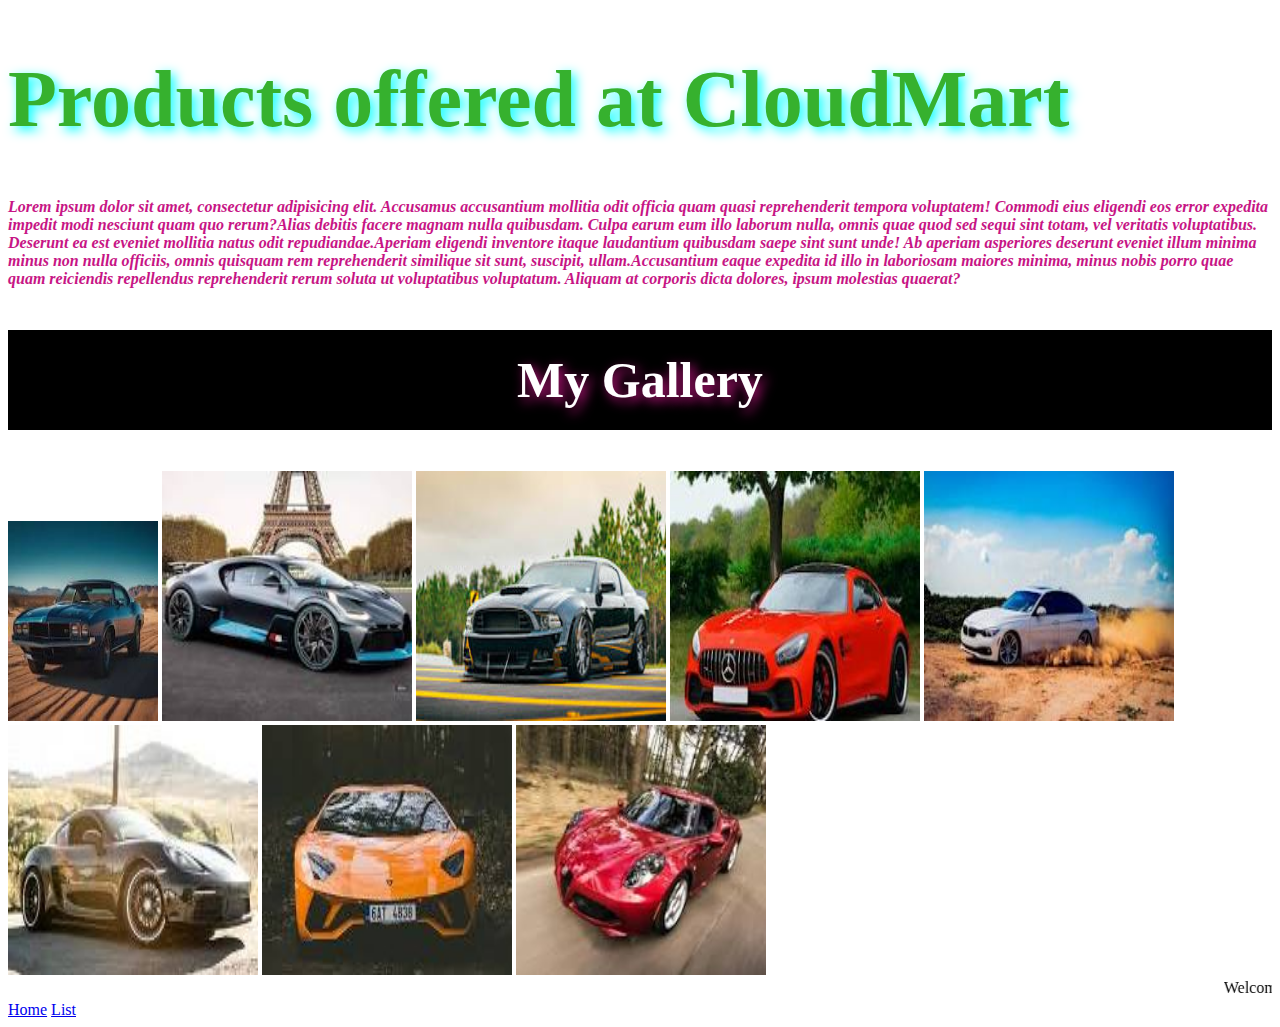
<file: Index.html>
<!doctype html>
<html lang="en">
<head>
    <meta charset="UTF-8">
    <meta name="viewport"
          content="width=device-width, user-scalable=no, initial-scale=1.0, maximum-scale=1.0, minimum-scale=1.0">
    <meta http-equiv="X-UA-Compatible" content="ie=edge">
    <title>IndexPage</title>
    <!----This is flavicon--->
    <link rel="icon" href="assets/index.png">
    <style>
        h1{
            font-size: 80px;
            text-shadow: 4px 4px 12px cyan;
        }
        p{
            font-style: italic;
            color:mediumvioletred;

        }
        img{
            width: 250px;
            height: 250px;
        }
        img:hover{
            opacity: 0.8;
        }

        h2{
            background-color: black;
            color: white;
            line-height: 100px;
            font-size: 50px;
            text-align:center ;
            text-shadow: 4px 4px 12px mediumvioletred;
        }
        h1:hover{
            background-color: lightsalmon;
        }
    </style>
  <h1 style="color: #36b12e">Products offered at CloudMart</h1>
  <p style="font-weight: bold"><span>Lorem ipsum dolor sit amet, consectetur adipisicing elit. Accusamus accusantium mollitia odit officia quam quasi reprehenderit tempora voluptatem! Commodi eius eligendi eos error expedita impedit modi nesciunt quam quo rerum?</span><span>Alias debitis facere magnam nulla quibusdam. Culpa earum eum illo laborum nulla, omnis quae quod sed sequi sint totam, vel veritatis voluptatibus. Deserunt ea est eveniet mollitia natus odit repudiandae.</span><span>Aperiam eligendi inventore itaque laudantium quibusdam saepe sint sunt unde! Ab aperiam asperiores deserunt eveniet illum minima minus non nulla officiis, omnis quisquam rem reprehenderit similique sit sunt, suscipit, ullam.</span><span>Accusantium eaque expedita id illo in laboriosam maiores minima, minus nobis porro quae quam reiciendis repellendus reprehenderit rerum soluta ut voluptatibus voluptatum. Aliquam at corporis dicta dolores, ipsum molestias quaerat?</span> </p>
  <h2> My Gallery</h2>
  <img src="assets/car1.jpg" alt="" style="width: 150px;height: 200px">
  <img src="assets/car2.jpg" alt="">
  <img src="assets/car3.jpg" alt="">
  <img src="assets/car4.jpg" alt="">
  <img src="assets/car5.jpg" alt="">
  <img src="assets/car6.jpg" alt="">
  <img src="assets/car7.jpg" alt="">
  <img src="assets/car8.jpg" alt="">
    <marquee behavior="" direction="">Welcome to CloudMart</marquee>

</head>
<body>

<a href="home.html" target="_blank">Home</a>
<a href="list.html" target="_self">List</a>

</body>
</html>
</file>
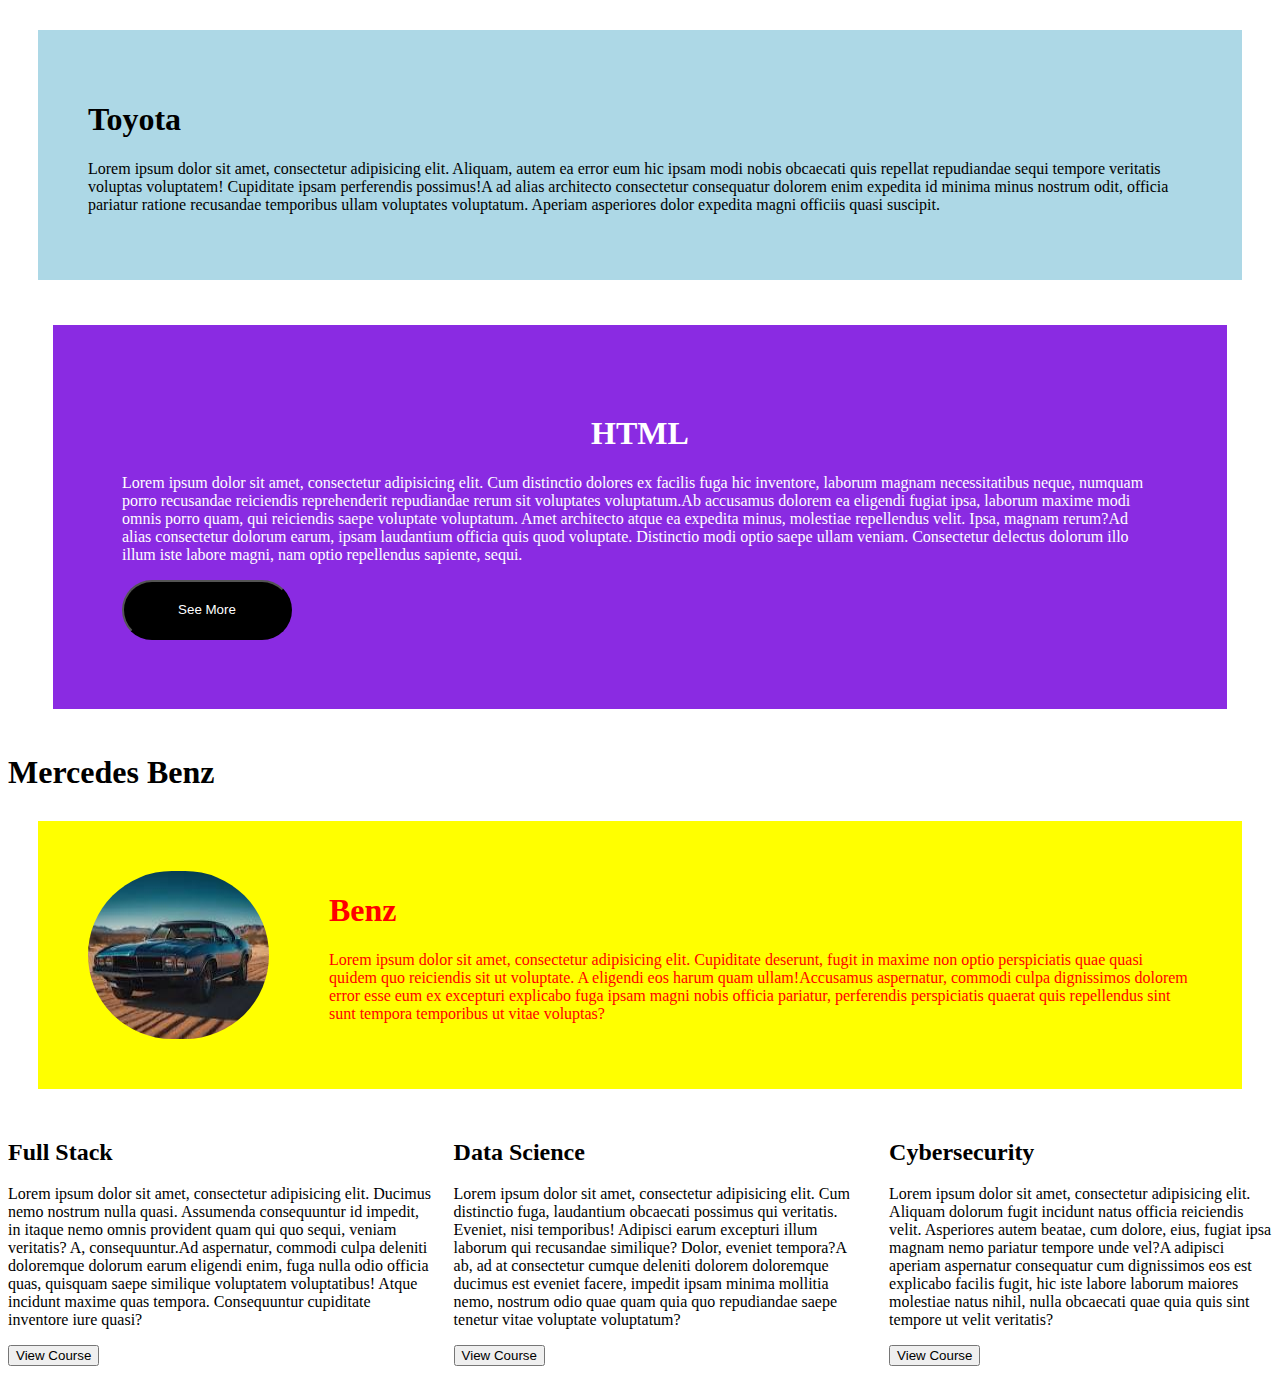
<file: about.html>
<!doctype html>
<html lang="en">
<head>
    <meta charset="UTF-8">
    <meta name="viewport"
          content="width=device-width, user-scalable=no, initial-scale=1.0, maximum-scale=1.0, minimum-scale=1.0">
    <meta http-equiv="X-UA-Compatible" content="ie=edge">
    <title>About Page</title>
    <style>
        #divisionone{
            background-color: lightblue;
            margin: 30px;
            padding: 50px;

        }
        #two{
            background-color: blueviolet;
            margin: 45px;
            padding: 69px;
            color: white;
        }
        #two h1{
            text-align: center;
        }
        #two button{
            background-color: black;
            color: white;
            width: 170px;
            height: 60px;
            border-radius: 50px;
        ;
        }
        #two button:hover{
            background-color: lightcyan;
        }
        h1:hover{
            background-color: blue;
        }
        #divisionone p:hover{
            background-color: green;
        }
        #two p:hover{
            background-color: yellow;
        }
        #mydiv{
            background-color: yellow;
            display: flex;
            margin: 30px;
            padding: 50px;
            color: red;
        }
        #myimage{
            margin-right: 60px;
            border-radius: 150px;
        }
        #main {
            display: flex;
        }
        .mydivision{
            margin-right: 20px;
        }

    </style>
</head>
<body>

<div id="divisionone">
    <h1>Toyota</h1>

<p><span>Lorem ipsum dolor sit amet, consectetur adipisicing elit. Aliquam, autem ea error eum hic ipsam modi nobis obcaecati quis repellat repudiandae sequi tempore veritatis voluptas voluptatem! Cupiditate ipsam perferendis possimus!</span><span>A ad alias architecto consectetur consequatur dolorem enim expedita id minima minus nostrum odit, officia pariatur ratione recusandae temporibus ullam voluptates voluptatum. Aperiam asperiores dolor expedita magni officiis quasi suscipit.</span></p>

</div>


<div id="two">
    <h1>HTML</h1>

    <p><span>Lorem ipsum dolor sit amet, consectetur adipisicing elit. Cum distinctio dolores ex facilis fuga hic inventore, laborum magnam necessitatibus neque, numquam porro recusandae reiciendis reprehenderit repudiandae rerum sit voluptates voluptatum.</span><span>Ab accusamus dolorem ea eligendi fugiat ipsa, laborum maxime modi omnis porro quam, qui reiciendis saepe voluptate voluptatum. Amet architecto atque ea expedita minus, molestiae repellendus velit. Ipsa, magnam rerum?</span><span>Ad alias consectetur dolorum earum, ipsam laudantium officia quis quod voluptate. Distinctio modi optio saepe ullam veniam. Consectetur delectus dolorum illo illum iste labore magni, nam optio repellendus sapiente, sequi.</span></p>

    <button>See More</button>
</div>
<h1>Mercedes Benz</h1>
<div id="mydiv">
    <img src="assets/car1.jpg" alt="" id="myimage">
    <div>
        <h1>Benz</h1>
        <p><span>Lorem ipsum dolor sit amet, consectetur adipisicing elit. Cupiditate deserunt, fugit in maxime non optio perspiciatis quae quasi quidem quo reiciendis sit ut voluptate. A eligendi eos harum quam ullam!</span><span>Accusamus aspernatur, commodi culpa dignissimos dolorem error esse eum ex excepturi explicabo fuga ipsam magni nobis officia pariatur, perferendis perspiciatis quaerat quis repellendus sint sunt tempora temporibus ut vitae voluptas?</span></p>
    </div>

    </div>
</div>

<div id="main">
    <!-------Full Stack----->
    <div class="mydivision">
    <h2>Full Stack</h2>
    <p><span>Lorem ipsum dolor sit amet, consectetur adipisicing elit. Ducimus nemo nostrum nulla quasi. Assumenda consequuntur id impedit, in itaque nemo omnis provident quam qui quo sequi, veniam veritatis? A, consequuntur.</span><span>Ad aspernatur, commodi culpa deleniti doloremque dolorum earum eligendi enim, fuga nulla odio officia quas, quisquam saepe similique voluptatem voluptatibus! Atque incidunt maxime quas tempora. Consequuntur cupiditate inventore iure quasi?</span></p>
    <button>View Course</button>
</div>
    <!-------Data Science------>
<div class="mydivision">
    <h2>Data Science</h2>
    <p><span>Lorem ipsum dolor sit amet, consectetur adipisicing elit. Cum distinctio fuga, laudantium obcaecati possimus qui veritatis. Eveniet, nisi temporibus! Adipisci earum excepturi illum laborum qui recusandae similique? Dolor, eveniet tempora?</span><span>A ab, ad at consectetur cumque deleniti dolorem doloremque ducimus est eveniet facere, impedit ipsam minima mollitia nemo, nostrum odio quae quam quia quo repudiandae saepe tenetur vitae voluptate voluptatum?</span></p>
    <button>View Course</button>
</div>
    <!-------Cybersecurity---->
<div>
    <h2>Cybersecurity</h2>
    <p><span>Lorem ipsum dolor sit amet, consectetur adipisicing elit. Aliquam dolorum fugit incidunt natus officia reiciendis velit. Asperiores autem beatae, cum dolore, eius, fugiat ipsa magnam nemo pariatur tempore unde vel?</span><span>A adipisci aperiam aspernatur consequatur cum dignissimos eos est explicabo facilis fugit, hic iste labore laborum maiores molestiae natus nihil, nulla obcaecati quae quia quis sint tempore ut velit veritatis?</span></p>
    <button>View Course</button>
</div>
</div>
</body>



</html>
</file>
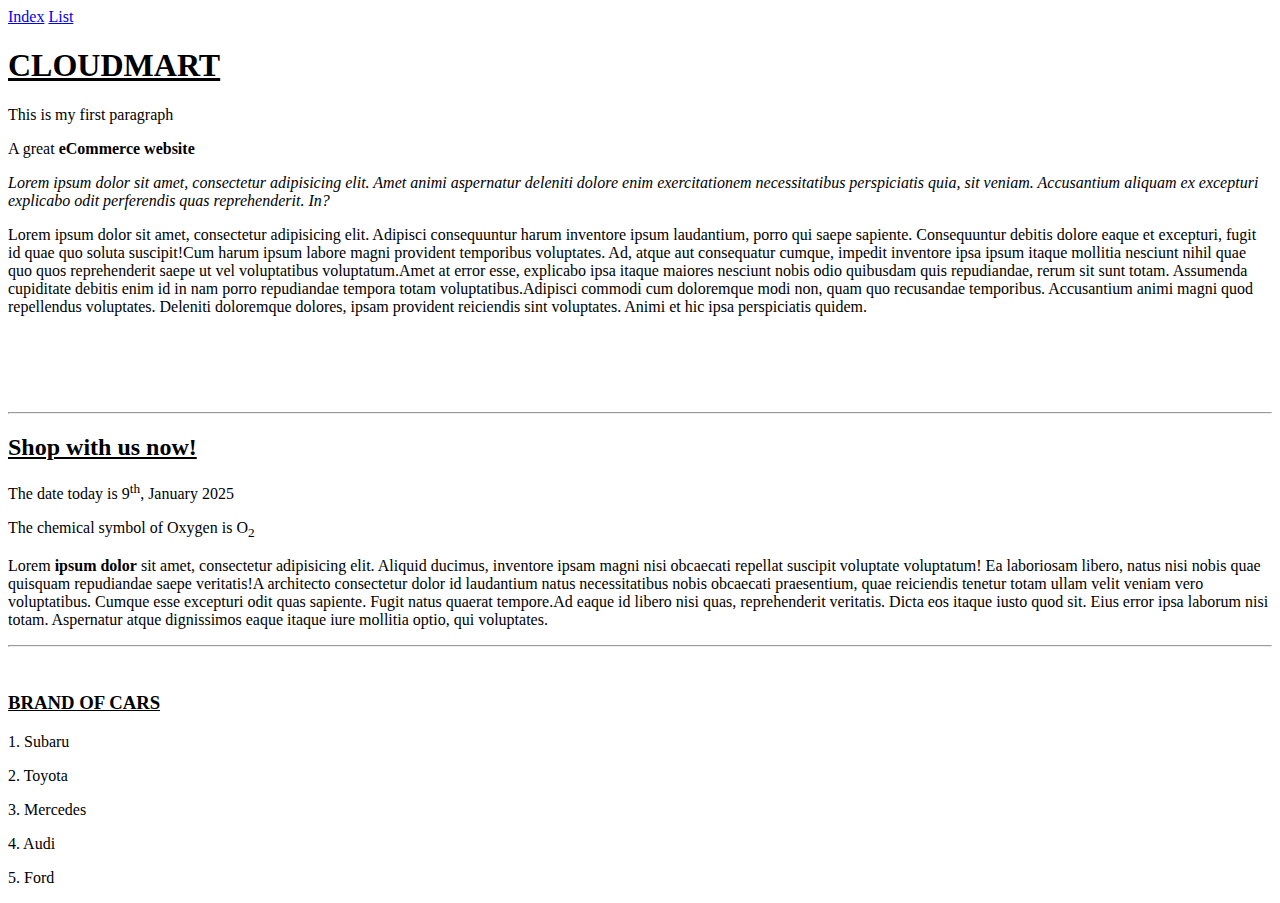
<file: home.html>
<!doctype html>
<html lang="en">
<head>
    <meta charset="UTF-8">
    <meta name="viewport"
          content="width=device-width, user-scalable=no, initial-scale=1.0, maximum-scale=1.0, minimum-scale=1.0">
    <meta http-equiv="X-UA-Compatible" content="ie=edge">
    <title>Homepage</title>
    <link rel="icon" href="assets/home.png">

</head>
<body>
<a href="Index.html">Index</a>
<a href="list.html">List</a>

<h1><u>CLOUDMART</u></h1>
<p>This is my first paragraph</p>
<p>A great <b>eCommerce website</b></p>
<p><i>Lorem ipsum dolor sit amet, consectetur adipisicing elit. Amet animi aspernatur deleniti dolore enim exercitationem necessitatibus perspiciatis quia, sit veniam. Accusantium aliquam ex excepturi explicabo odit perferendis quas reprehenderit. In?</i></p>
<p><span>Lorem ipsum dolor sit amet, consectetur adipisicing elit. Adipisci consequuntur harum inventore ipsum laudantium, porro qui saepe sapiente. Consequuntur debitis dolore eaque et excepturi, fugit id quae quo soluta suscipit!</span><span>Cum harum ipsum labore magni provident temporibus voluptates. Ad, atque aut consequatur cumque, impedit inventore ipsa ipsum itaque mollitia nesciunt nihil quae quo quos reprehenderit saepe ut vel voluptatibus voluptatum.</span><span>Amet at error esse, explicabo ipsa itaque maiores nesciunt nobis odio quibusdam quis repudiandae, rerum sit sunt totam. Assumenda cupiditate debitis enim id in nam porro repudiandae tempora totam voluptatibus.</span><span>Adipisci commodi cum doloremque modi non, quam quo recusandae temporibus. Accusantium animi magni quod repellendus voluptates. Deleniti doloremque dolores, ipsam provident reiciendis sint voluptates. Animi et hic ipsa perspiciatis quidem.</span></p>

<br><br><br><br>
<hr>
<h2><u>Shop with us now!</u></h2>
<p>The date today is 9<sup>th</sup>, January 2025</p>
<p>The chemical symbol of Oxygen is O<sub>2</sub></p>
<p><span>Lorem <b>ipsum dolor</b> sit amet, consectetur adipisicing elit. Aliquid ducimus, inventore ipsam magni nisi obcaecati repellat suscipit voluptate voluptatum! Ea laboriosam libero, natus nisi nobis quae quisquam repudiandae saepe veritatis!</span><span>A architecto consectetur dolor id laudantium natus necessitatibus nobis obcaecati praesentium, quae reiciendis tenetur totam ullam velit veniam vero voluptatibus. Cumque esse excepturi odit quas sapiente. Fugit natus quaerat tempore.</span><span>Ad eaque id libero nisi quas, reprehenderit veritatis. Dicta eos itaque iusto quod sit. Eius error ipsa laborum nisi totam. Aspernatur atque dignissimos eaque itaque iure mollitia optio, qui voluptates.</span></p>

<hr>
<br>
<h3><B><U>BRAND OF CARS</U></B></h3>
<p>1. Subaru</p>
<p>2. Toyota</p>
<p>3. Mercedes</p>
<p>4. Audi</p>
<p>5. Ford </p>

</body>
</html>
</file>
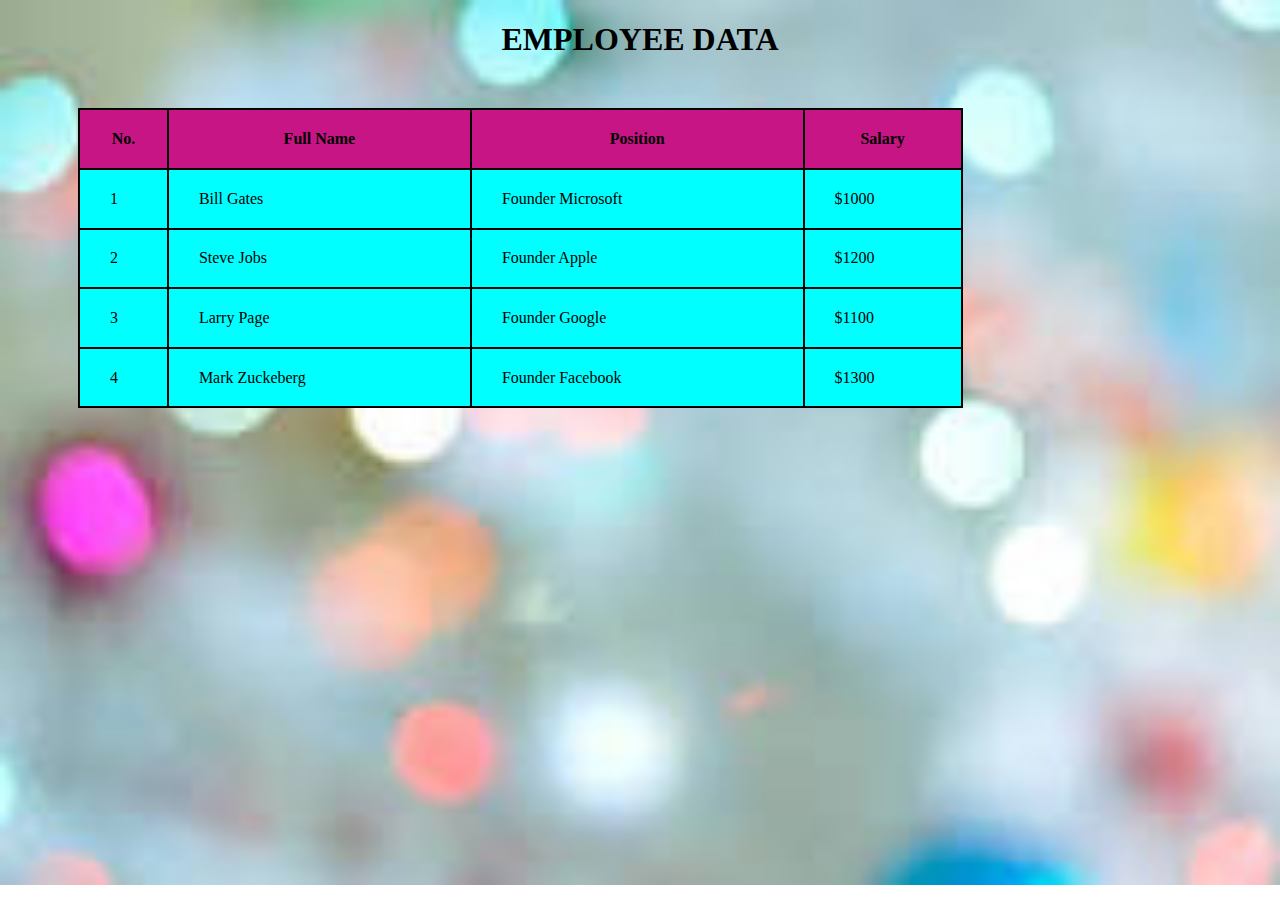
<file: Information.html>
<!doctype html>
<html lang="en">
<head>
    <meta charset="UTF-8">
    <meta name="viewport"
          content="width=device-width, user-scalable=no, initial-scale=1.0, maximum-scale=1.0, minimum-scale=1.0">
    <meta http-equiv="X-UA-Compatible" content="ie=edge">
    <title>Employees</title>
  <link rel="icon" href="assets/Employees.png">
  <style>
    h1{
      text-align: center;
    }
     table,th,td {

       border:2px solid black ;
       border-collapse: collapse;
     }
     table{
       width: 70%;
       height: 300px;
       background-color: cyan;
       margin-left:70px;
       margin-top: 50px;
     }
     td{
       padding-left: 30px ;
     }
     body{
       background-image:url("assets/background image.jpg");
       background-repeat: no-repeat;
       background-size: cover;

     }
  </style>
</head>
<body>
<h1>EMPLOYEE DATA</h1>
<table>
  <tr bgcolor="#c71585">
    <th>No.</th>
    <th>Full Name</th>
    <th>Position</th>
    <th>Salary</th>

  </tr>

  <tr>
    <td>1</td>
    <td>Bill Gates</td>
    <td>Founder Microsoft</td>
    <td>$1000</td>
  </tr>
    <tr>
      <td>2</td>
      <td>Steve Jobs</td>
      <td>Founder Apple</td>
      <td>$1200</td>
    </tr>
      <tr>
        <td>3</td>
        <td>Larry Page</td>
        <td>Founder Google</td>
        <td>$1100</td>

      </tr>
      <tr>
        <td>4</td>
        <td>Mark Zuckeberg</td>
        <td>Founder Facebook</td>
        <td>$1300</td>

      </tr>

</table>

</body>
</html>
</file>
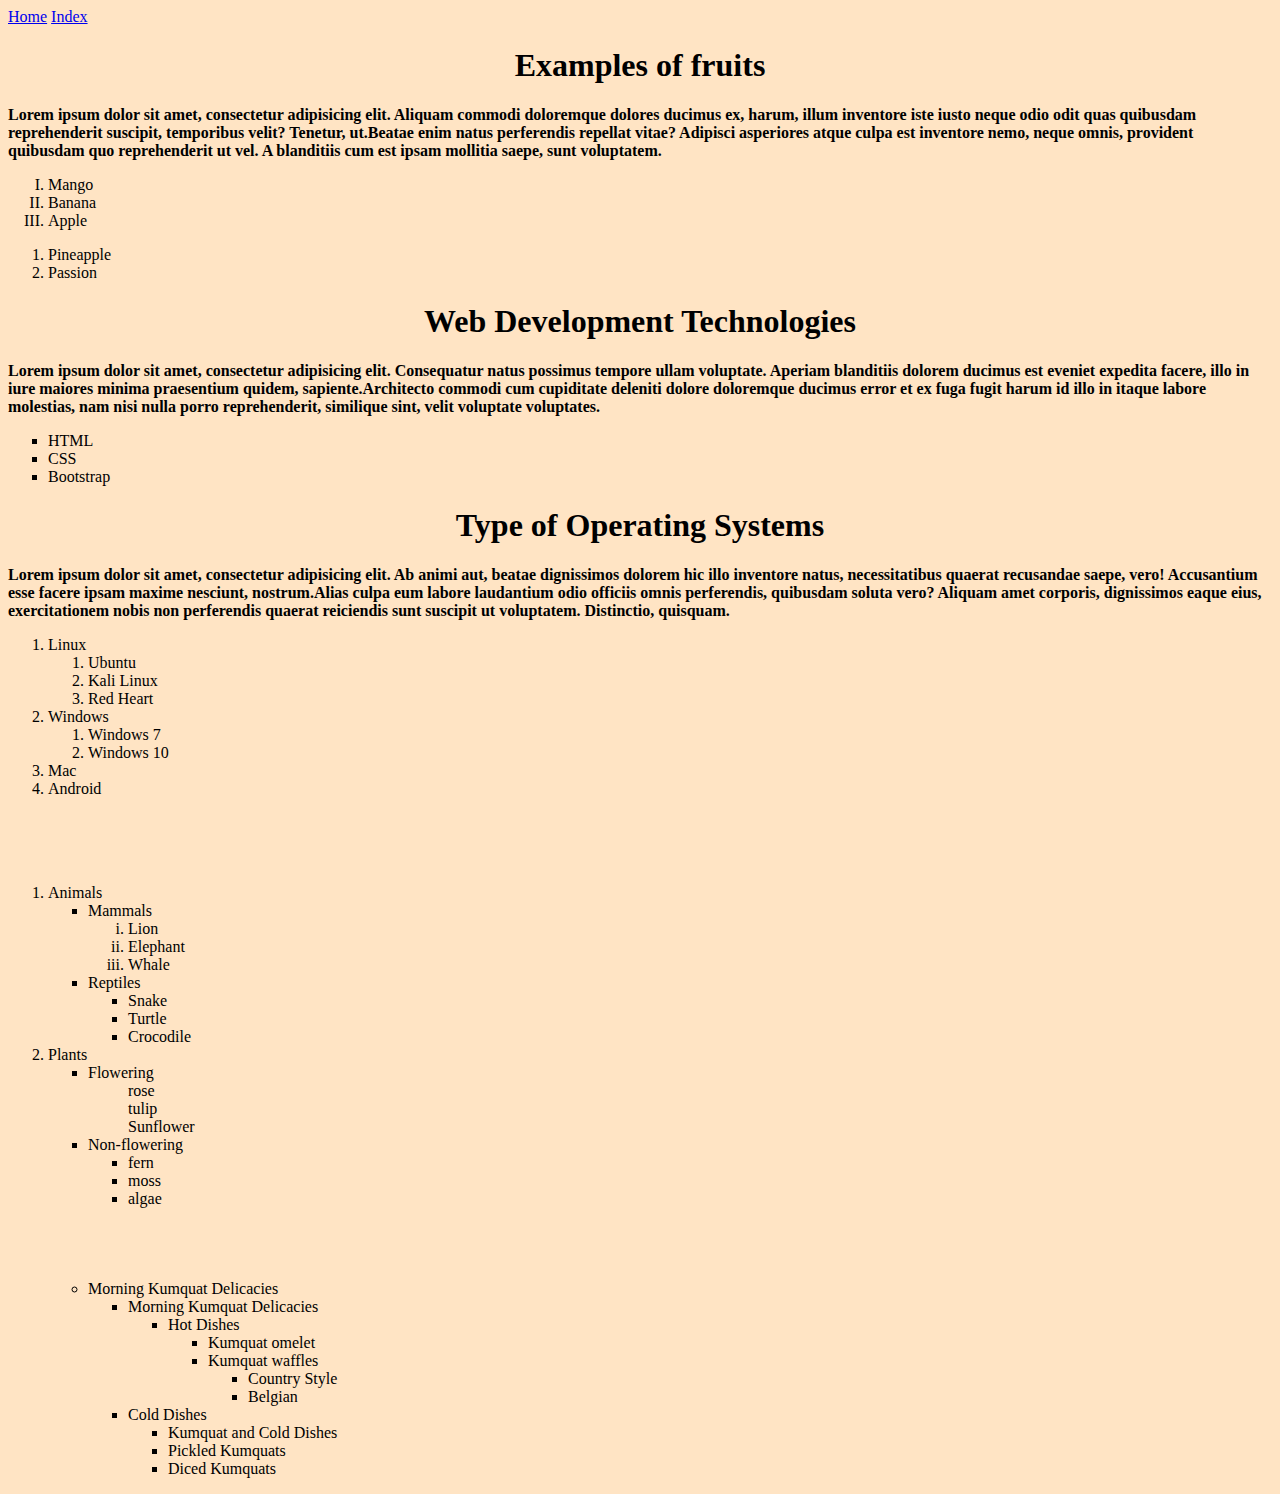
<file: list.html>
<!doctype html>
<html lang="en">
<head>
    <meta charset="UTF-8">
    <meta name="viewport"
          content="width=device-width, user-scalable=no, initial-scale=1.0, maximum-scale=1.0, minimum-scale=1.0">
    <meta http-equiv="X-UA-Compatible" content="ie=edge">
    <title>List Page</title>

  <style>
    h1{
      text-align: center;
    }
    p{
      font-weight: bold;
    }
    body{background-color: bisque}
  </style>
</head>

<body>

<a href="home.html" target="_blank">Home</a>
<a href="Index.html">Index</a>

<h1>Examples of fruits</h1>
<p><span>Lorem ipsum dolor sit amet, consectetur adipisicing elit. Aliquam commodi doloremque dolores ducimus ex, harum, illum inventore iste iusto neque odio odit quas quibusdam reprehenderit suscipit, temporibus velit? Tenetur, ut.</span><span>Beatae enim natus perferendis repellat vitae? Adipisci asperiores atque culpa est inventore nemo, neque omnis, provident quibusdam quo reprehenderit ut vel. A blanditiis cum est ipsam mollitia saepe, sunt voluptatem.</span></p>
  <!----This is an ordered list---->


<ol type="I">
  <li>Mango</li>
  <li>Banana</li>
  <li>Apple</li>
</ol>

<ol>
  <li>Pineapple</li>
  <li>Passion</li>
</ol>

<h1>Web Development Technologies</h1>
<p><span><span>Lorem ipsum dolor sit amet, consectetur adipisicing elit. Consequatur natus possimus tempore ullam voluptate. Aperiam blanditiis dolorem ducimus est eveniet expedita facere, illo in iure maiores minima praesentium quidem, sapiente.</span><span>Architecto commodi cum cupiditate deleniti dolore doloremque ducimus error et ex fuga fugit harum id illo in itaque labore molestias, nam nisi nulla porro reprehenderit, similique sint, velit voluptate voluptates.</span></span></p>
<ul style="list-style-type: square">
  <li>HTML</li>
  <li>CSS</li>
  <li>Bootstrap</li>
</ul>

<h1>Type of Operating Systems</h1>
<p><span>Lorem ipsum dolor sit amet, consectetur adipisicing elit. Ab animi aut, beatae dignissimos dolorem hic illo inventore natus, necessitatibus quaerat recusandae saepe, vero! Accusantium esse facere ipsam maxime nesciunt, nostrum.</span><span>Alias culpa eum labore laudantium odio officiis omnis perferendis, quibusdam soluta vero? Aliquam amet corporis, dignissimos eaque eius, exercitationem nobis non perferendis quaerat reiciendis sunt suscipit ut voluptatem. Distinctio, quisquam.</span></p>
<ol>
  <li>Linux</li>
  <ol>
    <li>Ubuntu</li>
    <li>Kali Linux</li>
    <li>Red Heart</li>
  </ol>

  <li>Windows
    <ol>
      <li>Windows 7</li>
      <li>Windows 10</li></ol>

  </li>
  <li>Mac</li>
  <li>Android</li>
</ol>

<br><br><br>
<ol>
  <li>Animals

    <ul style="list-style-type: square">
      <li>Mammals
      <ol type="i">
        <li>Lion</li>
        <li>Elephant</li>
        <li>Whale</li>
      </ol>
      </li>
      <li>Reptiles
      <ul>
        <li>Snake</li>
        <li>Turtle</li>
        <li>Crocodile</li>
      </ul></li>
    </ul>
  </li>
  <li>Plants
  <ul style="list-style-type: square">
    <li>Flowering
      <ul>rose</ul>
      <ul>tulip</ul>
      <ul>Sunflower</ul>
    </li>
    <li>Non-flowering
    <ul>
      <li>fern</li>
      <li>moss</li>
      <li>algae</li>
    </ul>

    </li>
    <br><br><br><br>
    <li style="list-style-type: circle">Morning Kumquat Delicacies
  <ul>

    <li>
      Morning Kumquat Delicacies
      <ul>
        <li>
          Hot Dishes
          <ul>
            <li>Kumquat omelet</li>
            <li>Kumquat waffles</li>
            <ul>
              <li>Country Style</li>
              <li>Belgian</li>
            </ul>
          </ul>
        </li>
      </ul>
    </li>
 <li>Cold Dishes
 <ul>
   <li>Kumquat and Cold Dishes</li>
   <li>Pickled Kumquats</li>
   <li>Diced Kumquats</li>
 </ul>
 </li>



  </ul>
  </li>
</ol>

</body>
</html>
</file>
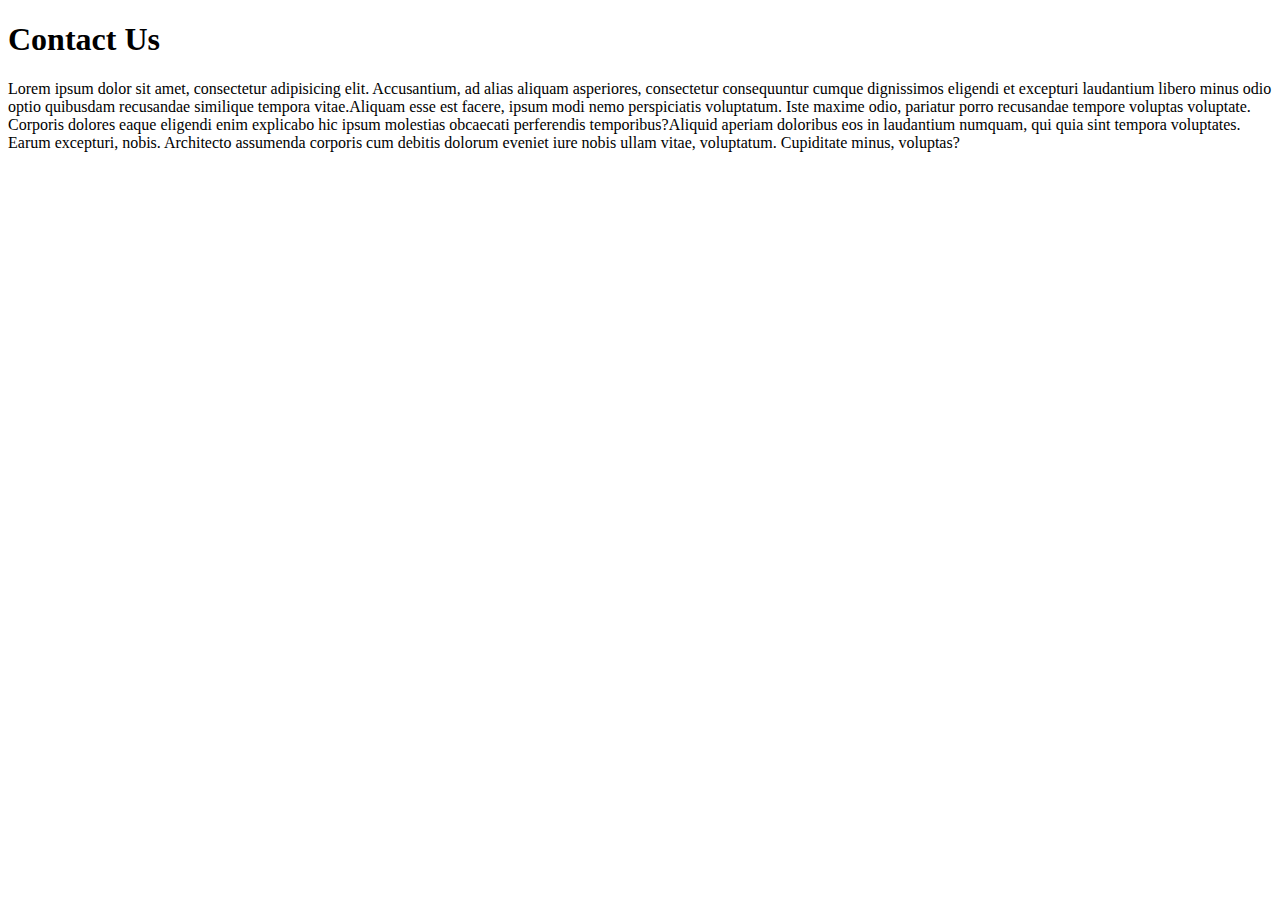
<file: new.html>
<!doctype html>
<html lang="en">
<head>
    <meta charset="UTF-8">
    <meta name="viewport"
          content="width=device-width, user-scalable=no, initial-scale=1.0, maximum-scale=1.0, minimum-scale=1.0">
    <meta http-equiv="X-UA-Compatible" content="ie=edge">
    <title>Document</title>
</head>
<body>
<h1>Contact Us</h1>
<p><span>Lorem ipsum dolor sit amet, consectetur adipisicing elit. Accusantium, ad alias aliquam asperiores, consectetur consequuntur cumque dignissimos eligendi et excepturi laudantium libero minus odio optio quibusdam recusandae similique tempora vitae.</span><span>Aliquam esse est facere, ipsum modi nemo perspiciatis voluptatum. Iste maxime odio, pariatur porro recusandae tempore voluptas voluptate. Corporis dolores eaque eligendi enim explicabo hic ipsum molestias obcaecati perferendis temporibus?</span><span>Aliquid aperiam doloribus eos in laudantium numquam, qui quia sint tempora voluptates. Earum excepturi, nobis. Architecto assumenda corporis cum debitis dolorum eveniet iure nobis ullam vitae, voluptatum. Cupiditate minus, voluptas?</span></p>

</body>
</html>
</file>
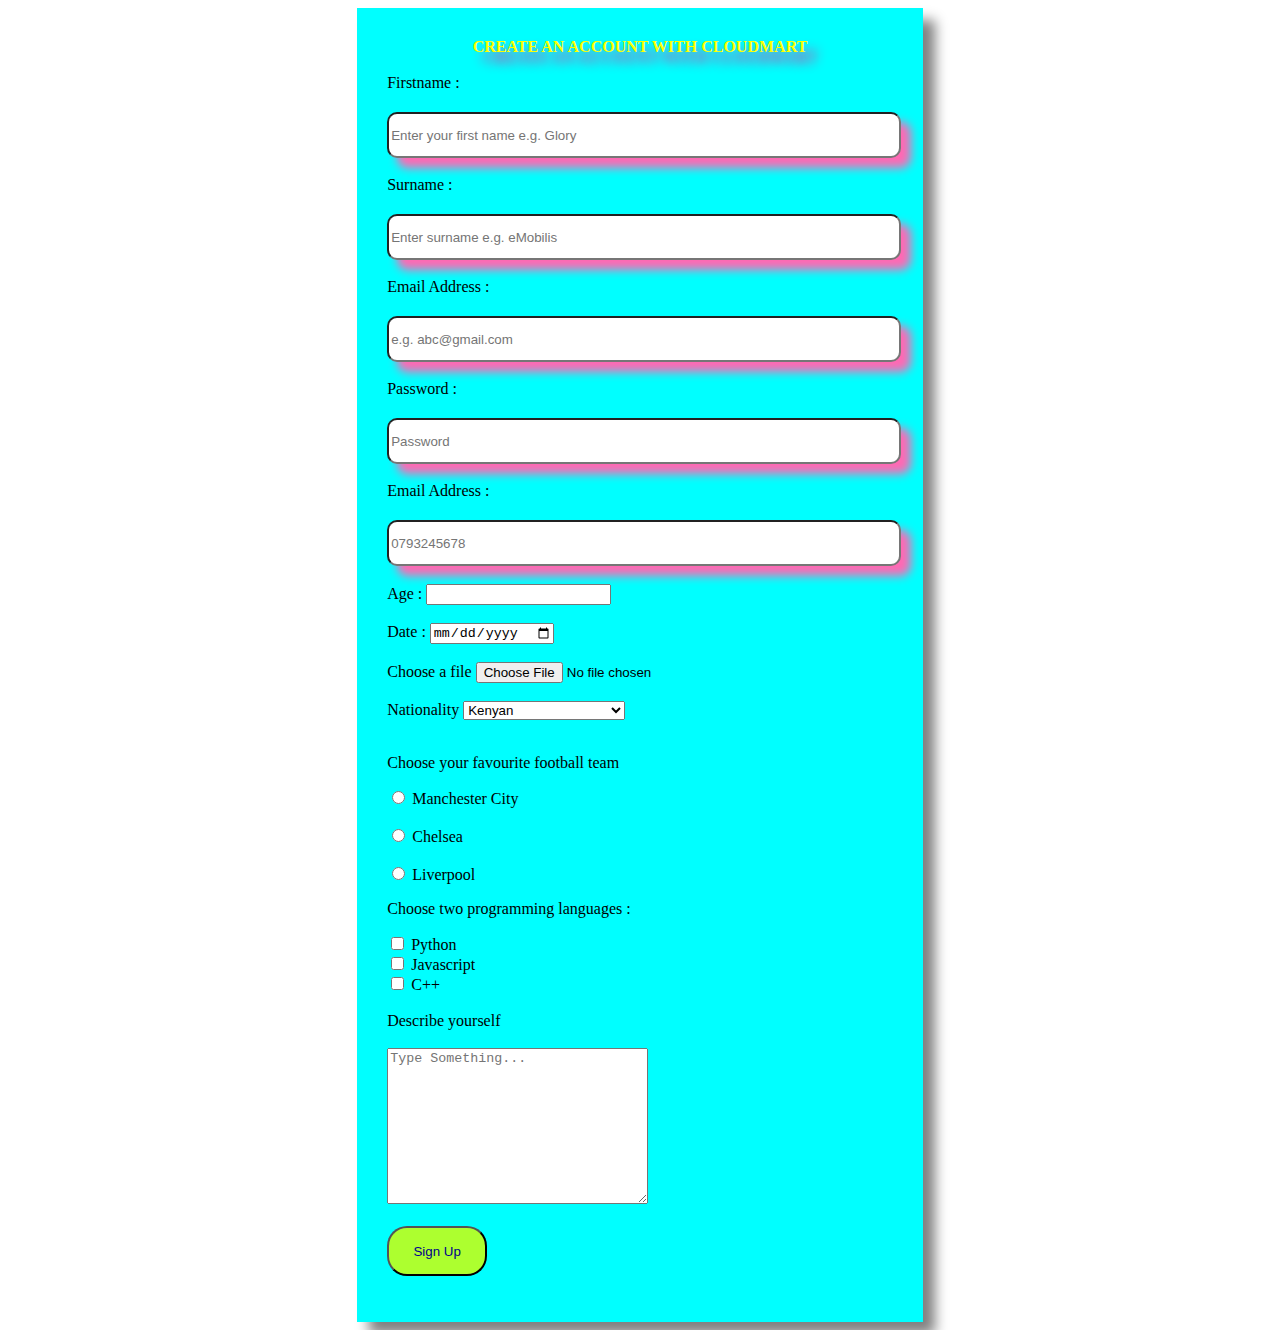
<file: Registration.html>
<!doctype html>
<html lang="en">
<head>
    <meta charset="UTF-8">
    <meta name="viewport"
          content="width=device-width, user-scalable=no, initial-scale=1.0, maximum-scale=1.0, minimum-scale=1.0">
    <meta http-equiv="X-UA-Compatible" content="ie=edge">
    <title>Register Here!</title>
  <link rel="stylesheet" href="style.css">
</head>
<body>
<form action="">
  <legend>CREATE AN ACCOUNT WITH CLOUDMART</legend>
  <br>

  <label for="fname">Firstname :</label>
  <input type="text" id="fname" placeholder="Enter your first name e.g. Glory" required="required">
  <br><br>
  <label for="Sname">Surname :</label>
  <input type="text" id="Sname" placeholder="Enter surname e.g. eMobilis" required="required">
  <br><br>
     <label for="email">Email Address :</label>
  <input type="email" id="email" placeholder="e.g. abc@gmail.com" required="required">
  <br><br>
  <label for="Password">Password :</label>
  <input type="password" id="Password" placeholder="Password" required="required">
  <br><br>
  <label for="phone">Email Address :</label>
  <input type="tel" id="phone" placeholder="0793245678" required="required">
  <br><br>
    <label for="age">Age :</label>
  <input type="number" id="age" required="required">
  <br><br>
    <label for="date">Date :</label>
  <input type="date" id="date" required="required">

  <br><br>
  <label for="file">Choose a file </label>
  <input type="file" id="file">
  <br><br>
  <label for="nationality" >Nationality</label>
  <select name=""  id="nationality" >
    <option value="" disabled>Choose your nationality</option>
  <option value="Kenya">Kenyan</option>
  <option value="Tanzania">Tanzanian</option>
  <option value="Sweden">Swedish</option>
  <option value="Mexico">Mexican</option>
</select>
  <br><br>
  <p>Choose your favourite football team</p>
  <input type="radio" id="Manchester City" name="team">
  <label for="Manchester City">Manchester City</label>
  <br><br>
  <input type="radio" id="Chelsea" name="team">
  <label for="Chelsea">Chelsea</label>
  <br><br>
  <input type="radio" id="Liverpool" name="team">
  <label for="Liverpool">Liverpool</label>
  
  <p>Choose two programming languages :</p>
  <input type="checkbox" id="Python" name="Python">
  <label for="python">Python</label>
  <br>
  <input type="checkbox" id="Javascript" name="Javascript">
  <label for="javascript">Javascript</label>
  <br>
  <input type="checkbox" id="C++" name="C++">
  <label for="C++">C++</label>
  <br><br>

  <label for="">Describe yourself</label>
  <br><br>
  <textarea name="" id="person" cols="30" rows="10" placeholder="Type Something..."></textarea>
  <br><br>
  <button type="submit">Sign Up</button>


  <p></p>


</form>

</body>
</html>
</file>
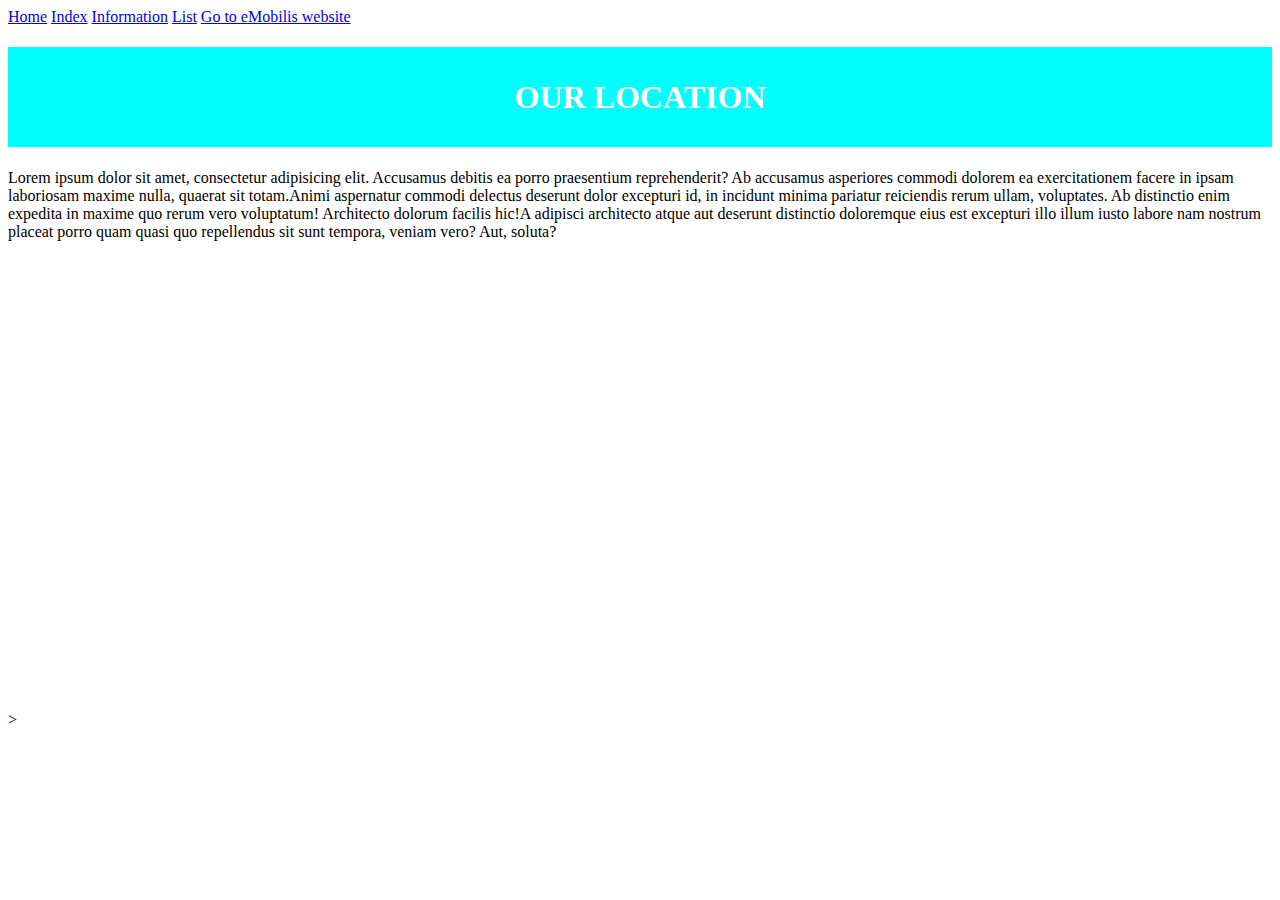
<file: assets/location.html>
<!doctype html>
<html lang="en">
<head>
  <meta charset="UTF-8">
  <meta name="viewport"
        content="width=device-width, user-scalable=no, initial-scale=1.0, maximum-scale=1.0, minimum-scale=1.0">
  <meta http-equiv="X-UA-Compatible" content="ie=edge">
  <title>Our Location</title>

  <style>
    h1{
      text-align: center;
      background-color: aqua;
      line-height: 100px;
      color: white;
      font-weight:bolder;

    }


  </style>
</head>
<body>
<a href="home.html">Home</a>
<a href="Index.html">Index</a>
<a href="Information.html">Information</a>
<a href="list.html">List</a>
<a href="https://www.emobilis.ac.ke/">Go to eMobilis website</a>
<h1>OUR LOCATION</h1>
<p><span>Lorem ipsum dolor sit amet, consectetur adipisicing elit. Accusamus debitis ea porro praesentium reprehenderit? Ab accusamus asperiores commodi dolorem ea exercitationem facere in ipsam laboriosam maxime nulla, quaerat sit totam.</span><span>Animi aspernatur commodi delectus deserunt dolor excepturi id, in incidunt minima pariatur reiciendis rerum ullam, voluptates. Ab distinctio enim expedita in maxime quo rerum vero voluptatum! Architecto dolorum facilis hic!</span><span>A adipisci architecto atque aut deserunt distinctio doloremque eius est excepturi illo illum iusto labore nam nostrum placeat porro quam quasi quo repellendus sit sunt tempora, veniam vero? Aut, soluta?</span></p>

<iframe src="https://www.google.com/maps/embed?pb=!1m18!1m12!1m3!1d3988.84630452173!2d36.798140674249225!3d-1.2647554356014625!2m3!1f0!2f0!3f0!3m2!1i1024!2i768!4f13.1!3m3!1m2!1s0x182f1741d300984d%3A0xb6c315e932041762!2sKippro%20Center%2C%20Sports%20Rd%2C%20Nairobi!5e0!3m2!1sen!2ske!4v1736923431747!5m2!1sen!2ske" width="100%" height="450" style="border:0;" allowfullscreen="" loading="lazy" referrerpolicy="no-referrer-when-downgrade"></iframe>

</body>
</html>>
</file>
<file: style.css>
form{
    background-color: aqua;
    width: 40%;
    padding: 30px;
    margin: 0 auto;
    box-shadow: 12px 12px 12px gray;
}
legend{
    font-weight: bolder;
    text-align: center;
    text-shadow: 10px 10px 12px deeppink;
    color: yellow;
}

input[type=text] ,input[type=email],
input[type=password], input[type=tel] {
    width: 100%;
    height: 40px;
    border-radius: 10px;
    margin-top: 20px;
    box-shadow: 10px 10px 10px hotpink;

}
input[type=text]:focus{
    background-color: yellow;
                 }
button{
    background-color: greenyellow;
    color: darkblue;
    width: 100px;
    height: 50px;
    border-radius: 20px;
    
}
</file>
